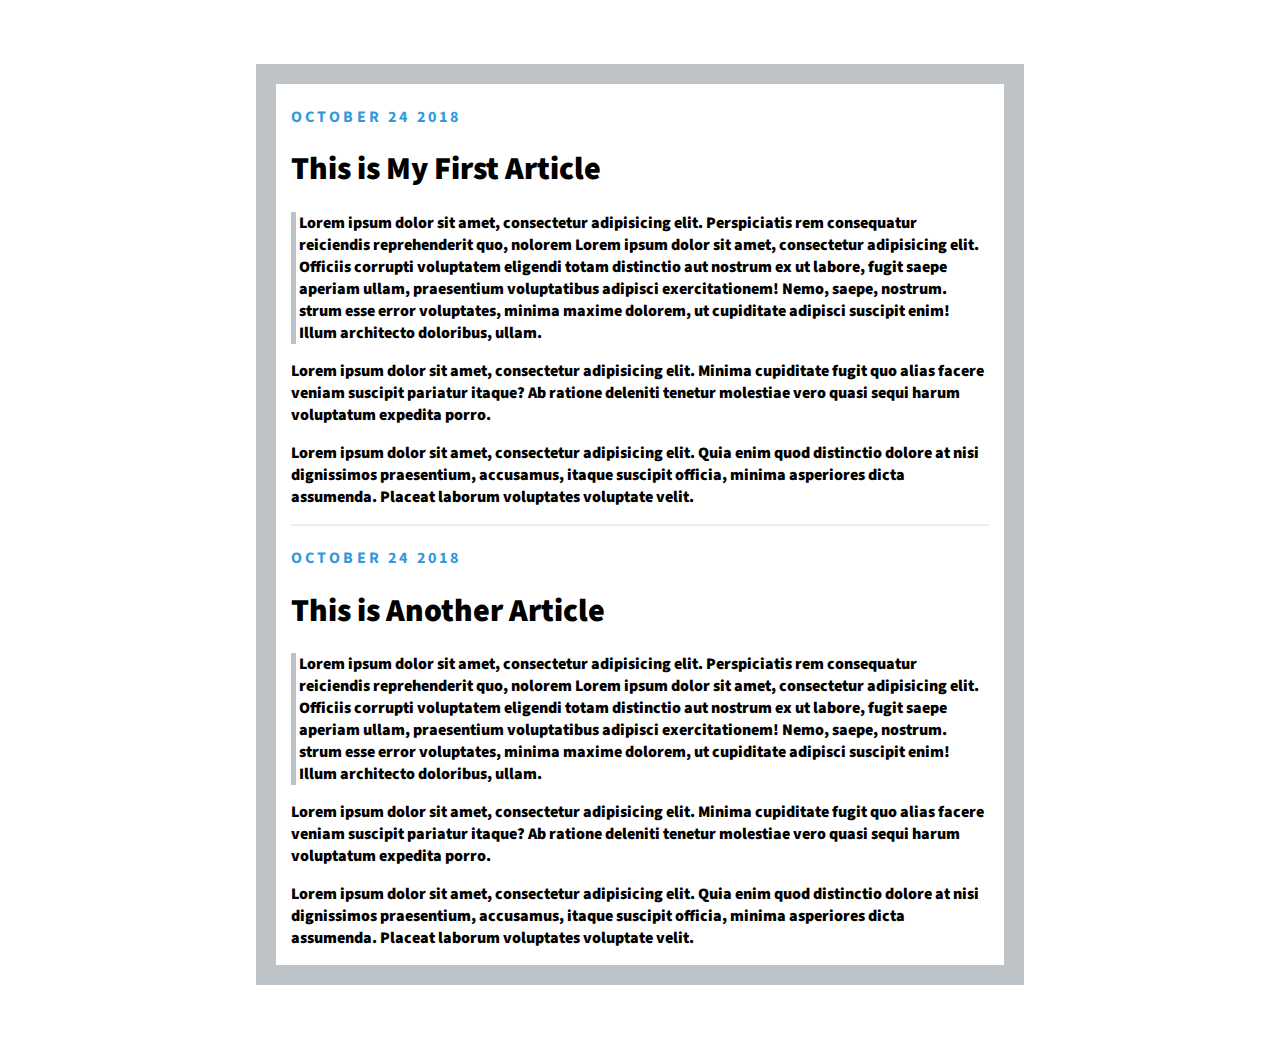
<file: blogExample.html>
<!DOCTYPE html>
 <html lang="en">
   <head>
     <title>Blog for CSS practice</title>
     <meta charset="utf-8"/>
     <link rel="stylesheet" href="BlogExample.css">
     <link href="https://fonts.googleapis.com/css?family=Source+Sans+Pro:400,900" rel="stylesheet">
   </head>

  <body>
 


 <h4>October 24 2018</h4>

 <h1>This is My First Article</h1>

 <div>
 <p class='first'>Lorem ipsum dolor sit amet, consectetur adipisicing elit. Perspiciatis rem consequatur reiciendis reprehenderit quo, nolorem  Lorem ipsum dolor sit amet, consectetur adipisicing elit. Officiis corrupti voluptatem eligendi totam distinctio aut nostrum ex ut labore, fugit saepe aperiam ullam, praesentium voluptatibus adipisci exercitationem! Nemo, saepe, nostrum. strum esse error voluptates, minima maxime dolorem, ut cupiditate adipisci suscipit enim! Illum architecto doloribus, ullam.</p>
 <p>Lorem ipsum dolor sit amet, consectetur adipisicing elit. Minima cupiditate fugit quo alias facere veniam suscipit pariatur itaque? Ab ratione deleniti tenetur molestiae vero quasi sequi harum voluptatum expedita porro.</p>
 <p>Lorem ipsum dolor sit amet, consectetur adipisicing elit. Quia enim quod distinctio dolore at nisi dignissimos praesentium, accusamus, itaque suscipit officia, minima asperiores dicta assumenda. Placeat laborum voluptates voluptate velit.</p>
 </div>

 <hr>

  <h4>October 24 2018</h4>

  <h1>This is Another Article</h1>

 <div>
 <p class='first'>Lorem ipsum dolor sit amet, consectetur adipisicing elit. Perspiciatis rem consequatur reiciendis reprehenderit quo, nolorem  Lorem ipsum dolor sit amet, consectetur adipisicing elit. Officiis corrupti voluptatem eligendi totam distinctio aut nostrum ex ut labore, fugit saepe aperiam ullam, praesentium voluptatibus adipisci exercitationem! Nemo, saepe, nostrum. strum esse error voluptates, minima maxime dolorem, ut cupiditate adipisci suscipit enim! Illum architecto doloribus, ullam.</p>
 <p>Lorem ipsum dolor sit amet, consectetur adipisicing elit. Minima cupiditate fugit quo alias facere veniam suscipit pariatur itaque? Ab ratione deleniti tenetur molestiae vero quasi sequi harum voluptatum expedita porro.</p>
 <p>Lorem ipsum dolor sit amet, consectetur adipisicing elit. Quia enim quod distinctio dolore at nisi dignissimos praesentium, accusamus, itaque suscipit officia, minima asperiores dicta assumenda. Placeat laborum voluptates voluptate velit.</p>
 </div>

   </body>
  </html>
</file>
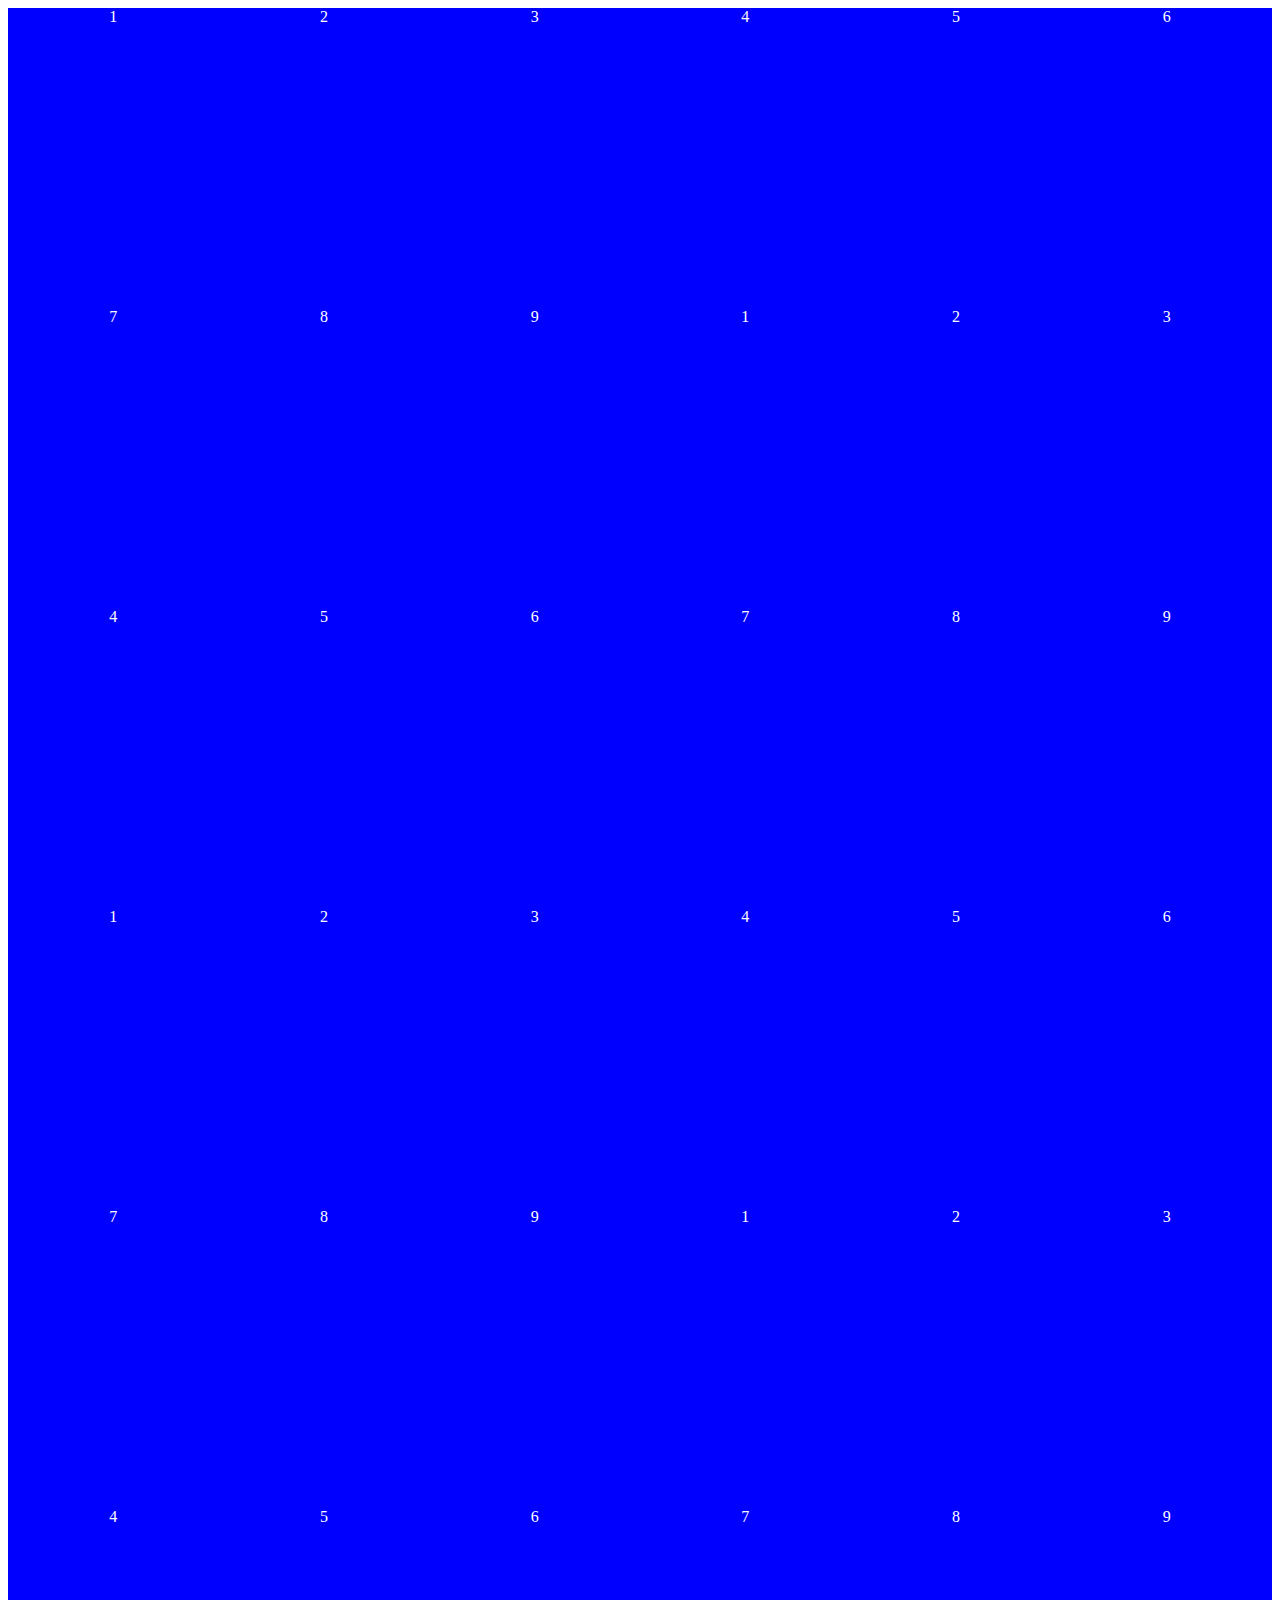
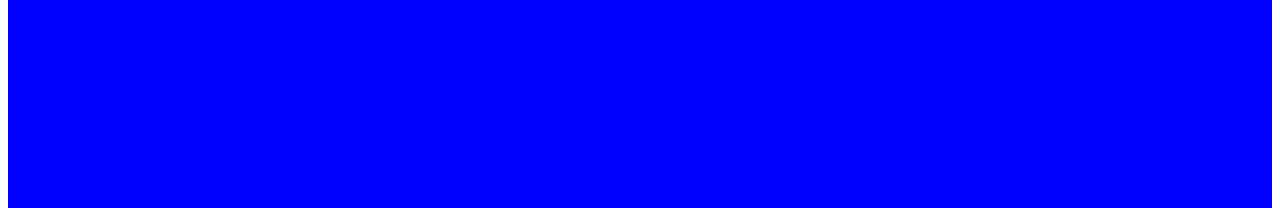
<file: masonaryAllSameSize.html>
<!DOCTYPE html>
<html>
<head>
  <title>Using CSS Grid</title>
  <style>
    body{
      color: #fff;
      font-family: 'Nunito Semibold';
      text-align: center;
    }
    #content{
      display: grid;
      /*grid-template-columns: 30% 20% 50%;*/
      /*grid-template-columns: 1fr 2fr 1fr;*/
      grid-template-columns: repeat(6, 1fr);
/*      max-width: 960px;*/
      margin: 0 auto;
    }
/*    #content div{
      background: #3bbced;
    }
    #content div:nth-child(even){
      background: #777;
 
    }*/

    img {
      width:100%;
    }

    .IMG {
 
        background-size: cover;
        background-position: center;
    }

    div {
      background: blue;
      height: 300px;
    }

  </style>
</head>
<body>

<div id="content">

<div class="IMG" style="background-image: url(https://source.unsplash.com/_yB6kWwSDAs)">1</div>
<div class="IMG" style="background-image: url(https://source.unsplash.com/4AyFwz1eUyo)">2</div>
<div class="IMG" style="background-image: url(https://source.unsplash.com/4hxEOapTQGU)">3</div>
<div class="IMG" style="background-image: url(https://source.unsplash.com/ZpBVgogXId0)">4</div>
<div class="IMG" style="background-image: url(https://source.unsplash.com/ePK_wgkE968)">5</div>
<div class="IMG" style="background-image: url(https://source.unsplash.com/fgP6qpwQSZQ)">6</div>
<div class="IMG" style="background-image: url(https://source.unsplash.com/gRZYR210m0U)">7</div>
<div class="IMG" style="background-image: url(https://source.unsplash.com/Hc42xXu_WOg)">8</div>
<div class="IMG" style="background-image: url(https://source.unsplash.com/Hf6jWyu6JKQ)">9</div>
<div class="IMG" style="background-image: url(https://source.unsplash.com/_yB6kWwSDAs)">1</div>
<div class="IMG" style="background-image: url(https://source.unsplash.com/4AyFwz1eUyo)">2</div>
<div class="IMG" style="background-image: url(https://source.unsplash.com/4hxEOapTQGU)">3</div>
<div class="IMG" style="background-image: url(https://source.unsplash.com/ZpBVgogXId0)">4</div>
<div class="IMG" style="background-image: url(https://source.unsplash.com/ePK_wgkE968)">5</div>
<div class="IMG" style="background-image: url(https://source.unsplash.com/fgP6qpwQSZQ)">6</div>
<div class="IMG" style="background-image: url(https://source.unsplash.com/gRZYR210m0U)">7</div>
<div class="IMG" style="background-image: url(https://source.unsplash.com/Hc42xXu_WOg)">8</div>
<div class="IMG" style="background-image: url(https://source.unsplash.com/Hf6jWyu6JKQ)">9</div>
<div class="IMG" style="background-image: url(https://source.unsplash.com/_yB6kWwSDAs)">1</div>
<div class="IMG" style="background-image: url(https://source.unsplash.com/4AyFwz1eUyo)">2</div>
<div class="IMG" style="background-image: url(https://source.unsplash.com/4hxEOapTQGU)">3</div>
<div class="IMG" style="background-image: url(https://source.unsplash.com/ZpBVgogXId0)">4</div>
<div class="IMG" style="background-image: url(https://source.unsplash.com/ePK_wgkE968)">5</div>
<div class="IMG" style="background-image: url(https://source.unsplash.com/fgP6qpwQSZQ)">6</div>
<div class="IMG" style="background-image: url(https://source.unsplash.com/gRZYR210m0U)">7</div>
<div class="IMG" style="background-image: url(https://source.unsplash.com/Hc42xXu_WOg)">8</div>
<div class="IMG" style="background-image: url(https://source.unsplash.com/Hf6jWyu6JKQ)">9</div>
<div class="IMG" style="background-image: url(https://source.unsplash.com/_yB6kWwSDAs)">1</div>
<div class="IMG" style="background-image: url(https://source.unsplash.com/4AyFwz1eUyo)">2</div>
<div class="IMG" style="background-image: url(https://source.unsplash.com/4hxEOapTQGU)">3</div>
<div class="IMG" style="background-image: url(https://source.unsplash.com/ZpBVgogXId0)">4</div>
<div class="IMG" style="background-image: url(https://source.unsplash.com/ePK_wgkE968)">5</div>
<div class="IMG" style="background-image: url(https://source.unsplash.com/fgP6qpwQSZQ)">6</div>
<div class="IMG" style="background-image: url(https://source.unsplash.com/gRZYR210m0U)">7</div>
<div class="IMG" style="background-image: url(https://source.unsplash.com/Hc42xXu_WOg)">8</div>
<div class="IMG" style="background-image: url(https://source.unsplash.com/Hf6jWyu6JKQ)">9</div>
  </div>

</body>
</html>


<!-- <div><img src="https://source.unsplash.com/_yB6kWwSDAs"></div>
<div><img src="https://source.unsplash.com/4AyFwz1eUyo"></div>
<div><img src="https://source.unsplash.com/4hxEOapTQGU"></div>
<div><img src="https://source.unsplash.com/ZpBVgogXId0"></div>
<div><img src="https://source.unsplash.com/ePK_wgkE968"></div>
<div><img src="https://source.unsplash.com/fgP6qpwQSZQ"></div>
<div><img src="https://source.unsplash.com/gRZYR210m0U"></div>
<div><img src="https://source.unsplash.com/Hc42xXu_WOg"></div>
<div><img src="https://source.unsplash.com/Hf6jWyu6JKQ"></div> -->
</file>
<file: BlogExample.css>
/** {
	border: 0.5px dotted red;
}*/

body {
	margin: 5% 20% 5% 20%;
	border: 20px solid #bdc3c7;
	font-family: 'Source Sans Pro', sans-serif;
}

h4, h1, div, hr {
	margin: 2%;
}

h4 {
	text-transform: uppercase;
	letter-spacing: 0.2rem;
	color: #3498db;
	padding-top: 1%;
}

h1 {
	font-weight: 900;
	padding-top: 0.5%;
	padding-bottom: 0.5%

}

div {
	font-weight: 900;

}


p:nth-child(1) {
	border-left: 5px solid #bdc3c7;
	padding-left: 0.5%;
}

hr {
  background-color: #EEEEEE;
  height: 2px;
  border-width: 0px
}
</file>
